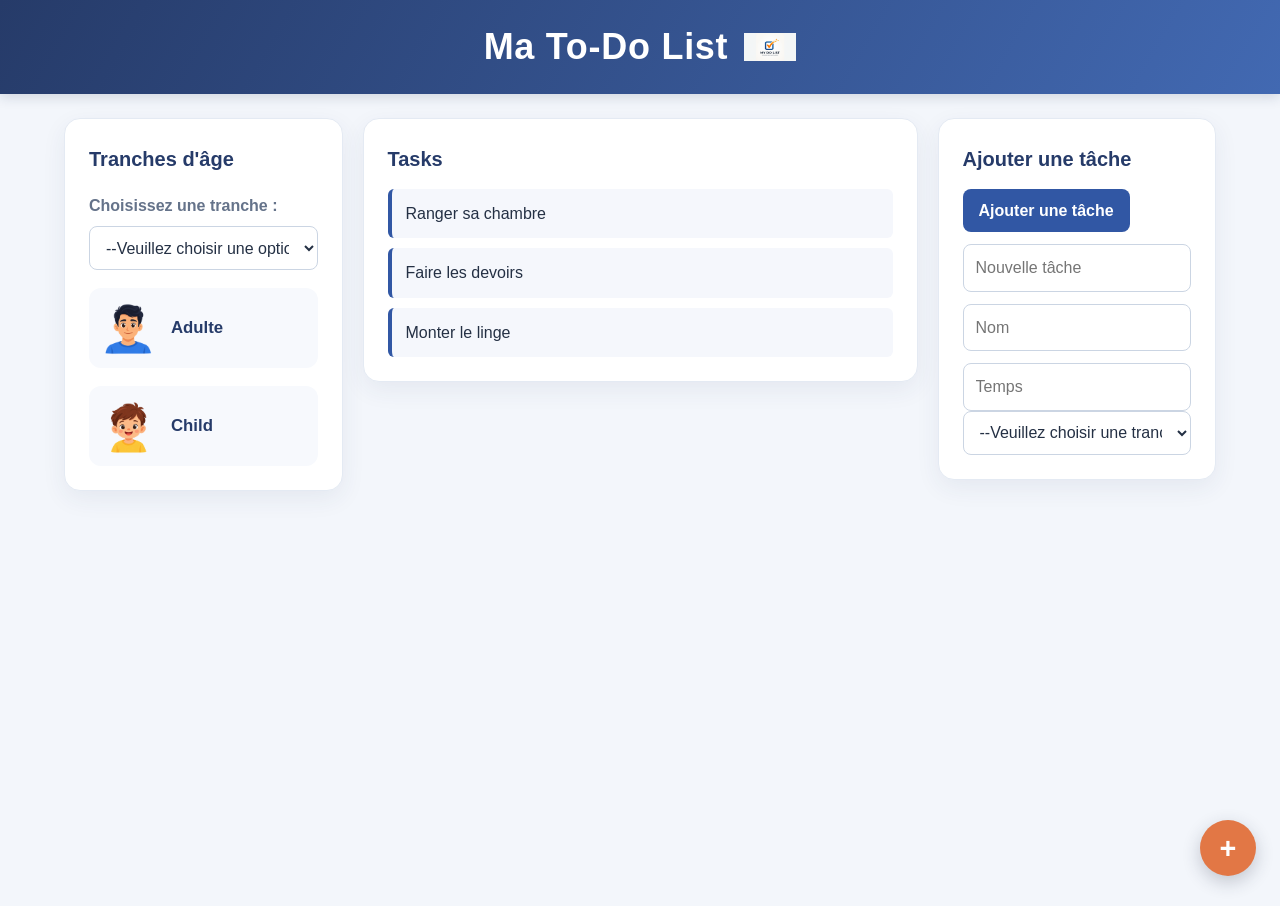
<file: todolistprof.html>
<!DOCTYPE html>
<html lang="fr">
<head>
   <meta charset="UTF-8">
   <meta name="viewport" content="width=device-width, initial-scale=1.0">
   <title>Ma To-Do List</title>
   <link rel="stylesheet" href="style.css">
   <link rel="icon" href="images/favicon.ico" type="image/x-icon">
   <link rel="icon" href="images/logo.png" type="image/x-icon">

   
</head>
<body>
        <header>
               <h1>Ma To-Do List</h1>
               <img src="images/logo.png" alt="Logo">
    </header>
   <main>

    
    <section class="gauche">
        <h2>Tranches d'âge</h2>
        <label for="Tranche d'age">Choisissez une tranche&nbsp;:</label>

        <select name="tranche" id="age-select">
            <option value="">--Veuillez choisir une option--</option>
            <option value="6-10">6-10 ans</option>
            <option value="11-15">11-15 ans</option>
            <option value="16-25">16-25 ans</option>
            <option value="26-60">26-60 ans</option>
            <option value="+60">60+ ans</option>
        </select>

        <article class="profil">
            <img src="images/adulte.png" alt="Adulte">
            <h2>Adulte</h2>
        </article>

        <article class="profil">
            <img src="images/child.png" alt="Child">
            <h2>Child</h2>
        </article>

    </section>

    <section class="centre">    
        <h2>Tasks</h2>
        <ul>

            <li>Ranger sa chambre</li>
            <li>Faire les devoirs</li>
            <li>Monter le linge</li>
            

        </ul>
    </section>
    <section class="droite">
        <h2>Ajouter une tâche</h2>
        <button type="button">Ajouter une tâche</button>
        <input type="text" id="nouvelle-tache" placeholder="Nouvelle tâche" aria-label="Nouvelle tâche">
        <input type="text" id="nom" placeholder="Nom" aria-label="Nom">
        <input type="number" id="temps" placeholder="Temps" aria-label="Temps">
        <select name="tranche" id="age">
            <option value="">--Veuillez choisir une tranche d'âge--</option>
            <option value="6-10">6-10 ans</option>
            <option value="11-15">11-15 ans</option>
            <option value="16-25">16-25 ans</option>
            <option value="26-60">26-60 ans</option>
            <option value="+60">60+ ans</option>
        </select>

        <button type="button" class="btn-plus" aria-label="Ajouter">+</button>
    </section>

   <script>

       const listeTaches = document.querySelector('.centre ul');
       const boutonAjouter = document.querySelector('section.droite button[type="button"]:not(.btn-plus)');
       const inputNouvelleTache = document.querySelector('#nouvelle-tache');
       const inputNom = document.querySelector('#nom');
       const inputTemps = document.querySelector('#temps');
       const inputDifficulte = document.querySelector('#difficulte');
       const inputAge = document.querySelector('#age');

       function ajouterTache() 
       {
           const nouvelleTache = inputNouvelleTache.value.trim();
           if (nouvelleTache === '')
           {
               inputNouvelleTache.focus();
               return;
           }

           const element = document.createElement('li');
           element.textContent = nouvelleTache;
           listeTaches.appendChild(element);
           inputNouvelleTache.value = '';
           inputNouvelleTache.focus();
       }

       boutonAjouter.addEventListener('click', ajouterTache);
       inputNouvelleTache.addEventListener('keydown', evenement =>
       {
           if (evenement.key === 'Enter')
            {
               ajouterTache();
            }
       });

   </script>
</body>
</html>
</file>
<file: style.css>
:root {
    font-family: Arial, sans-serif;
    color: #243044;
    background: #f3f6fb;
    font-synthesis: none;
    text-rendering: optimizeLegibility;
    --blue: #3157a4;
    --blue-dark: #23417f;
    --muted: #65738a;
    --surface: #fff;
}

* {
    box-sizing: border-box;
}

body {
    min-width: 320px;
    min-height: 100vh;
    margin: 0;
    line-height: 1.6;
}

header {
    display: flex;
    align-items: center;
    justify-content: center;
    gap: 16px;
    padding: 18px 24px;
    color: #fff;
    background: linear-gradient(120deg, #263b69, #4269b2);
    box-shadow: 0 3px 12px rgb(26 44 78 / 16%);
}

header h1 {
    margin: 0;
    font-size: clamp(1.6rem, 4vw, 2.25rem);
    letter-spacing: 0.02em;
}

header img {
    width: 52px;
    height: 52px;
    object-fit: contain;
}

main {
    display: flex;
    flex-direction: column;
    gap: 20px;
    width: min(1200px, 100%);
    min-height: calc(100vh - 88px);
    margin: 0 auto;
    padding: 24px;
}

.gauche,
.centre,
.droite {
    display: flex;
    flex-direction: column;
    align-items: flex-start;
    justify-content: flex-start;
    width: 100%;
    padding: 24px;
    background: var(--surface);
    border: 1px solid #e4eaf3;
    border-radius: 16px;
    box-shadow: 0 8px 24px rgb(38 59 105 / 7%);
}

h2 {
    margin: 0 0 14px;
    color: #263b69;
    font-size: 1.25rem;
}

label {
    display: block;
    margin: 4px 0 8px;
    color: var(--muted);
    font-weight: 600;
}

select,
input {
    width: 100%;
    min-height: 44px;
    padding: 10px 12px;
    color: inherit;
    background: #fff;
    border: 1px solid #cbd5e3;
    border-radius: 8px;
    font: inherit;
}

select:focus,
input:focus {
    border-color: var(--blue);
    outline: 3px solid rgb(49 87 164 / 18%);
}

.profil {
    display: flex;
    align-items: center;
    gap: 14px;
    width: 100%;
    margin-top: 18px;
    padding: 12px;
    background: #f7f9fd;
    border-radius: 12px;
}

.profil img {
    width: 56px;
    height: 56px;
    object-fit: contain;
}

.profil h2 {
    margin: 0;
    font-size: 1.05rem;
}

.centre ul {
    display: grid;
    gap: 10px;
    width: 100%;
    margin: 0;
    padding: 0;
    list-style: none;
}

.centre li {
    padding: 12px 14px;
    background: #f5f7fc;
    border-left: 4px solid var(--blue);
    border-radius: 6px;
}

button {
    min-height: 42px;
    padding: 9px 16px;
    color: #fff;
    background: var(--blue);
    border: 0;
    border-radius: 8px;
    font: inherit;
    font-weight: 600;
    cursor: pointer;
    transition: background-color 160ms ease, transform 160ms ease;
}

button:hover {
    background: var(--blue-dark);
    transform: translateY(-1px);
}

button:focus-visible {
    outline: 3px solid rgb(49 87 164 / 35%);
    outline-offset: 3px;
}

.droite input {
    margin-top: 12px;
}

.btn-plus {
    position: fixed;
    right: 24px;
    bottom: 24px;
    display: grid;
    width: 56px;
    height: 56px;
    min-height: 0;
    padding: 0;
    place-items: center;
    background: #e27745;
    border-radius: 50%;
    box-shadow: 0 6px 18px rgb(36 48 68 / 24%);
    font-size: 1.8rem;
}

.btn-plus:hover {
    background: #c95e30;
}

.hidden {
    display: none;
}

@media (min-width: 900px) {
    main {
        flex-direction: row;
        align-items: flex-start;
    }

    .gauche,
    .droite {
        width: 25%;
    }

    .centre {
        width: 50%;
    }
}

@media (max-width: 480px) {
    main {
        gap: 14px;
        padding: 14px;
    }

    .gauche,
    .centre,
    .droite {
        padding: 18px;
    }

    .btn-plus {
        right: 16px;
        bottom: 16px;
    }
}

@media (prefers-reduced-motion: reduce) {
    *,
    *::before,
    *::after {
        scroll-behavior: auto !important;
        transition-duration: 0.01ms !important;
    }
}
</file>
